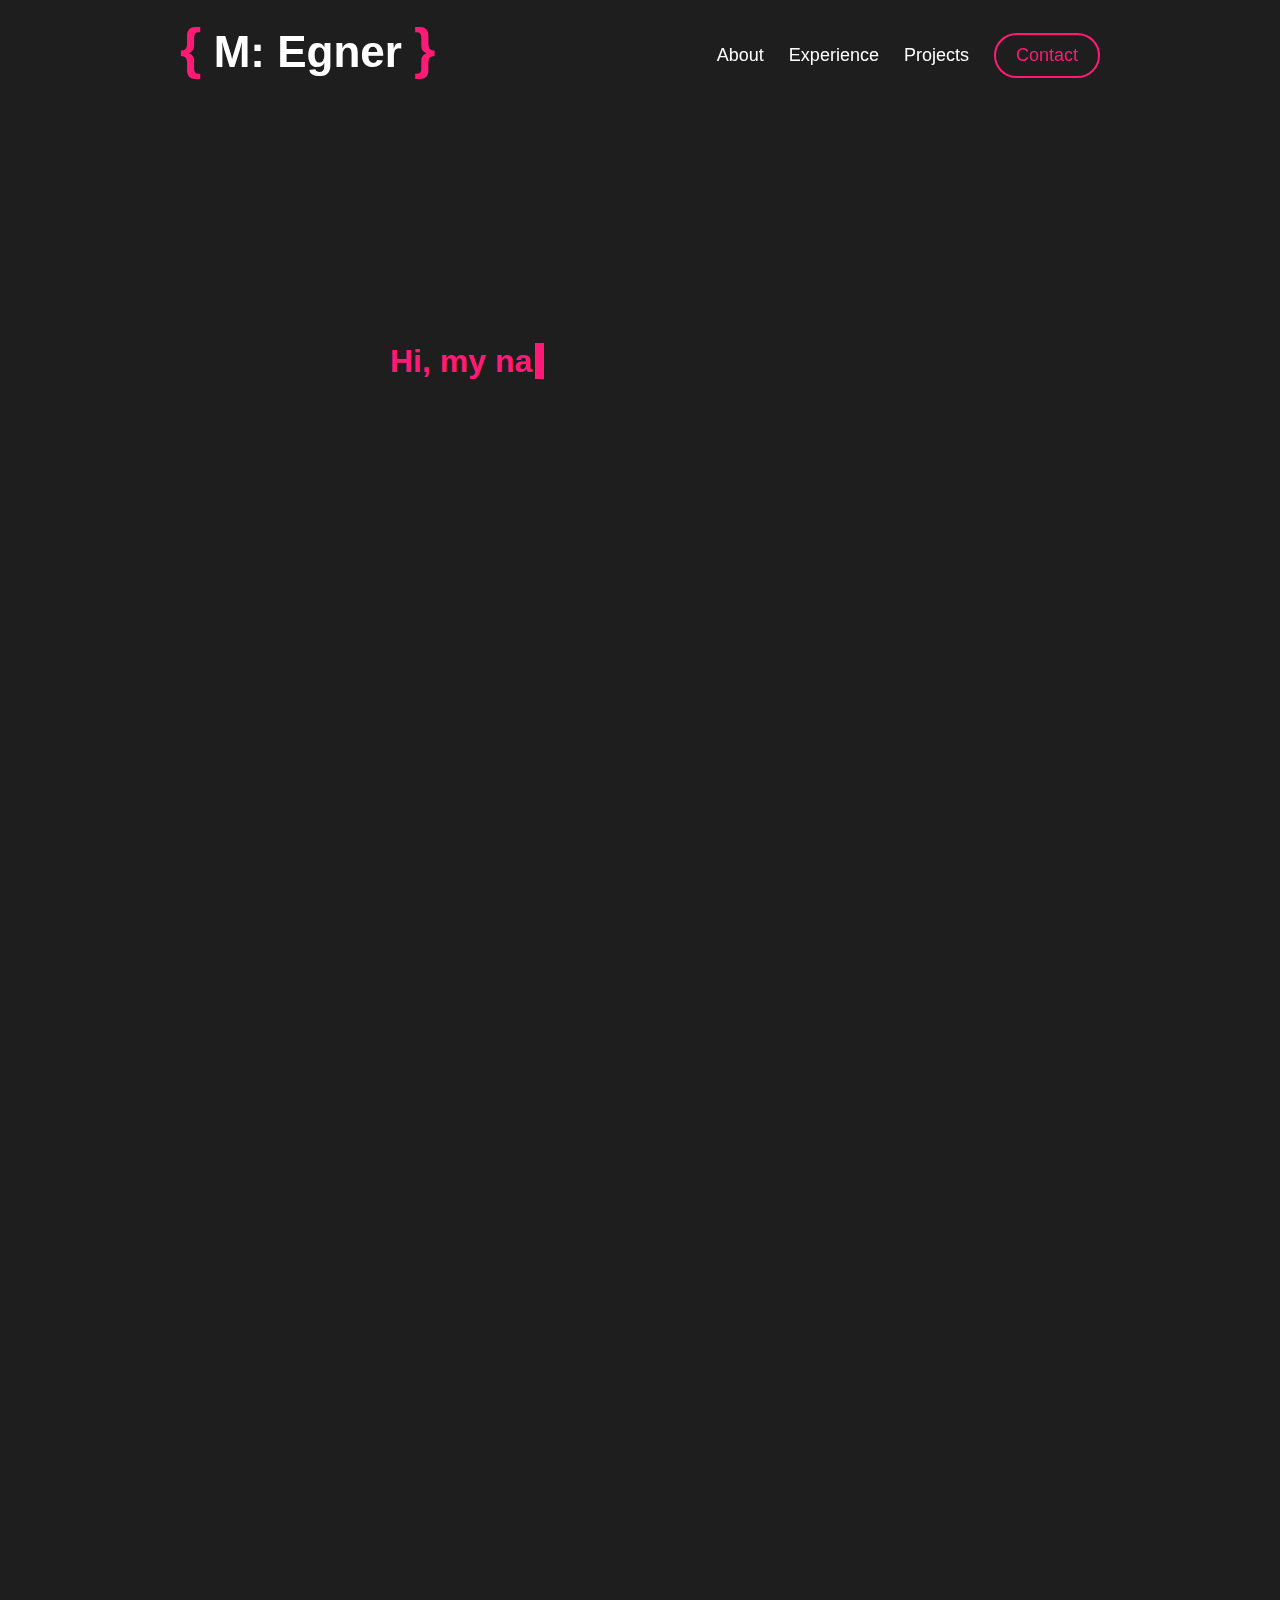
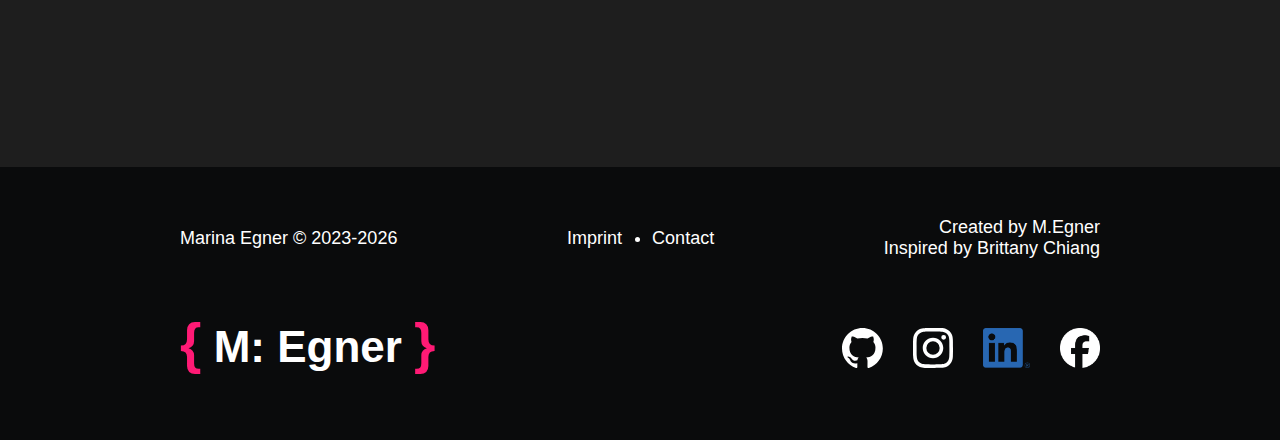
<file: index.html>
<!DOCTYPE html>
<html lang="en">
	<head>
		<meta charset="UTF-8" />
		<meta http-equiv="X-UA-Compatible" content="IE=edge" />
		<meta name="viewport" content="width=device-width, initial-scale=1.0" />
		<meta name="description" content="Website of Marina Egner" />
		<meta name="keywords" content="Marina Egner, Portfolio, CV" />
		<meta name="author" content="Marina Egner" />

		<title>Marina Egner</title>
		<link href="style/styles.css" rel="stylesheet" />
		<link
			rel="icon"
			href="images/SheepLogoV4GrauTransparent.png"
			type="image/png"
		/>
		<link
			rel="icon"
			href="images/SheepLogoV4GrauTransparent.svg"
			type="image/png"
		/>
		<script type="module" src="js/app.js"></script>
	</head>
	<body>
		<div class="header-container flex-column">
			<header id="nav-bar" class="flex-space-center">
				<div class="logo-container">
					<a class="logo-link" href="https://marina-egner.sheepcs.de">
						<h2 class="logo-text">
							<span class="logo-brace">&lbrace;</span> M: Egner
							<span class="logo-brace">&rbrace;</span>
						</h2>
					</a>
				</div>
				<nav id="main-nav" class="flex-space-center">
					<a class="nav-link" href="#about">About</a>
					<a class="nav-link" href="#experience">Experience</a>
					<a class="nav-link" href="#projects">Projects</a>
					<a class="default-btn accent-btn" href="#contact">Contact</a>
				</nav>
			</header>
			<div class="headline flex-column">
				<h1 class="headline-title">
					<span
						id="headline-dynamic-accent"
						class="headline-dynamic"
						data-text="Hi, my name is"
					></span
					><span class="headline-blink">&nbsp;</span><br />
					<span class="headline-dynamic" data-text="Marina Egner."></span
					><span class="headline-blink hidden">&nbsp;</span>
				</h1>
				<span class="headline-quote"
					><span
						class="headline-dynamic"
						data-text="I love to build things on the web."
					></span
					><span class="headline-blink hidden">&nbsp;</span></span
				>
			</div>
		</div>

		<main class="flex-column flex-space-center">
			<a class="anchor" id="about"></a>
			<section class="reveal flex-column">
				<div class="article-heading">
					<h2>About me</h2>
					<hr />
				</div>
				<article class="flex-column">
					<p>
						Programming and problem solving has always somehow accompanied my
						life, both privately and professionally. Probably around of 2008, I
						started to create my first batch scripts and I gained my first
						experience in the web by exploring the code of web pages. Beginning
						in 2010 I started to become a electrician in building automation
						where I could build up a great knowledge in programming PLC's and
						micro-controllers. In 2013 I decided to try my hand at creating
						<a href="https://old.mch-huelben.de" target="_blank"
							>my first website for a club</a
						>
						and slowly I tumbled head first into the rabbit hole of coding and
						development. However back then my love for web development had not
						fully developed.
					</p>
					<p>
						Fast-forward to 2019, on my
						<a href="#experience">job in tech support</a>, I had the opportunity
						to again focus on web based technologies, while creating software
						components and extension for some products of our company. And it
						should not take long until I was fully in love with it. So, I
						started to dig in deeper and gain experience by creating some little
						front-end, back-end and web based desktop applications.
					</p>
					<p>
						In 2024 I had to search for new opportunities, because my company
						had to close down the location where I worked. So I decided to take
						the chance and start with a new chapter in my life in the field of
						web development. As this seems to be the right way, based on my
						experience and my passion for it and also in terms of personal
						development.
					</p>
					<p>Here are a few technologies I've been working with recently:</p>
					<div class="tech-stack-container">
						<ul>
							<li>
								<a
									href="https://www.google.com/search?q=JavaScript"
									target="_blank"
									>JavaScript (ES6+)</a
								>
							</li>
							<li>
								<a
									href="https://www.google.com/search?q=TypeScript"
									target="_blank"
									>TypeScript</a
								>
							</li>
							<li>
								<a
									href="https://www.google.com/search?q=node.js"
									target="_blank"
									>Node.js</a
								>
							</li>
							<li>
								<a href="https://www.google.com/search?q=express.js"
									>Express.js</a
								>
							</li>
						</ul>
						<ul>
							<li>
								<a href="https://www.google.com/search?q=vuejs" target="_blank"
									>Vue</a
								>
							</li>
							<li>
								<a
									href="https://www.google.com/search?q=Pinia+vuejs"
									target="_blank"
									>Vuex/Pinia</a
								>
							</li>
							<li>
								<a
									href="https://www.google.com/search?q=Electron.js"
									target="_blank"
									>Electron.js</a
								>
							</li>
							<li>
								<a href="https://www.google.com/search?q=SQL" target="_blank"
									>SQL</a
								>
							</li>
						</ul>
					</div>
				</article>
			</section>

			<a class="anchor" id="experience"></a>
			<section class="flex-column reveal">
				<div class="article-heading">
					<h2>Where I've Worked</h2>
					<hr />
				</div>
				<article class="flex-column reveal">
					<h3>
						Backend Software Developer
						<a href="https://www.pickware.com/" target="_blank"
							>@ Pickware GmbH</a
						>
					</h3>
					<div class="experience-container">
						<span class="experience-date">May 2024 - October 2024</span>
						<ul class="experience-text">
							<li>
								I developed new features for the Pickware ERP sytem for the Shopware 6 platform.
							</li>
							<li>
								I worked with my colleagues in an active exchange in discussion, conception and review processes.
							</li>
							<li>
								I extended and maintained the CI and release pipeline.
							</li>
						</ul>
					</div>
				</article>

				<article class="flex-column reveal">
					<h3>
						Experienced Tech Support Professional
						<a href="https://www.saia-pcd.com/" target="_blank"
							>@ SBC Deutschland GmbH</a
						>
					</h3>
					<div class="experience-container">
						<span class="experience-date">July 2020 - April 2024</span>
						<ul class="experience-text">
							<li>
								I analyzed complex hardware and software problems, developed
								approaches to solutions and, if necessary, involved the
								development or product management.
							</li>
							<li>
								I supported the development department in the escalation
								process on troubleshooting and feature requests.
							</li>
							<li>
								I designed and developed additional customer-specific
								software solutions and extensions to existing products.
							</li>
						</ul>
					</div>
				</article>

				<article class="flex-column reveal">
					<h3>
						Technical Support Specialist
						<a href="https://www.saia-pcd.com/" target="_blank"
							>@ SBC Deutschland GmbH</a
						>
					</h3>
					<div class="experience-container">
						<span class="experience-date">July 2019 - June 2020</span>
						<ul class="experience-text">
							<li>
								I analyzed hardware and software problems, developed
								approaches to solutions and, if necessary, involved colleagues.
							</li>
							<li>
								I am auto-didactically familiarizing myself with new subject
								areas in order to be able to better analyze, evaluate and solve
								problems.
							</li>
							<li>
								I hold training courses to familiarize customers with
								software tools.
							</li>
						</ul>
					</div>
				</article>

				<article class="flex-column reveal">
					<h3>
						Electrician / PLC-Programmer
						<a href="https://schaefer-anlagentechnik.de/" target="_blank"
							>@ Schäfer Anlagentechnik GmbH</a
						>
					</h3>
					<div class="experience-container">
						<span class="experience-date">February 2014 - June 2019</span>
						<ul class="experience-text">
							<li>
								I manage complete projects and accompany them from the
								planning phase to the finished system.
							</li>
							<li>
								I created project-specific software for the control,
								regulation and visualization of systems.
							</li>
							<li>
								I had to look after existing systems with maintenance, expansion
								or in error analysis.
							</li>
						</ul>
					</div>
				</article>

				<article class="flex-column reveal">
					<h3>
						Education as electrician for automation
						<a href="https://schaefer-anlagentechnik.de/" target="_blank"
							>@ Schäfer Anlagentechnik GmbH</a
						>
					</h3>
					<div class="experience-container">
						<span class="experience-date">August 2010 - February 2014</span>
						<ul class="experience-text">
							<li>I learned the fundamentals of electrical engineering.</li>
							<li>
								I learned the fundamentals on the hardware and the programming of PLC-controls.
							</li>
						</ul>
					</div>
				</article>
			</section>

			<a class="anchor" id="projects"></a>
			<section class="flex-column reveal">
				<div class="article-heading">
					<h2>Some Things I've Built</h2>
					<hr />
				</div>

				<article class="flex-column reveal">
					<div class="project-header-container">
						<h3>
							Redesign of the Website from MCH
							<span class="accent-color">@ My Own</span>
						</h3>
						<a
							href="https://github.com/SheepCreativeSoftware/mch-huelben-website"
							target="_blank"
							>Code <span class="accent-color">@ GitHub</span></a
						>
					</div>
					<div class="project-body-container">
						<div class="projects-content-container">
							<span class="projects-date">November 2023 - Today</span>
							<img src="images/mch-website.jpeg" alt="mch website preview" />
						</div>
						<div class="projects-content-container">
							<span
								><a
									href="https://www.google.com/search?q=TypeScript"
									target="_blank"
									>TypeScript</a
								>
								-
								<a
									href="https://www.google.com/search?q=node.js"
									target="_blank"
									>Node.js</a
								>
								-
								<a
									href="https://www.google.com/search?q=express.js"
									target="_blank"
									>Express.js</a
								>
								-
								<a href="https://www.google.com/search?q=API" target="_blank"
									>API</a
								>
								-
								<a
									href="https://www.google.com/search?q=Vue+Pinia"
									target="_blank"
									>Vue/Pinia</a
								>
								-
								<a href="https://www.google.com/search?q=SQL" target="_blank"
									>SQL</a
								></span
							>
							<p>
								This project is focused on a complete redesign of the website
								from
								<a href="https://mch-huelben.de" target="_blank"
									>mch-huelben.de</a
								>, which I made with PHP back in 2013. The site was no longer
								state of the art and the idea was to level up this project using
								lot of skills I gain over time and also exploring new ones.<br />
								<br />
								This project runs on a
								<a href="https://www.google.com/search?q=nodejs+expressjs"
									>node/express HTTP server</a
								>
								with a
								<a href="https://www.google.com/search?q=mariadb"
									>MariaDB Database</a
								>
								using
								<a href="https://www.google.com/search?q=typeorm">typeorm</a>.
								Site rendering is done using
								<a href="https://www.google.com/search?q=vuejs">Vue 3</a> and
								<a href="https://www.google.com/search?q=pinia+vuejs">Pinia</a>.
								The project is fully able to render on server side and is able
								to hydrate the rendering state and render additional
								pages/content directly on client side. This overall improves the
								performance by a lot, makes it light weight and can also be
								easily used for administration purposes.<br />
								<br />
								So I created accidentally a little SSR/CSR SPA framework.
							</p>
						</div>
					</div>
				</article>

				<article class="flex-column reveal">
					<div class="project-header-container">
						<h3>readlines-iconv <span class="accent-color">@ My Own</span></h3>
						<a
							href="https://github.com/SheepCreativeSoftware/readlines-iconv"
							target="_blank"
							>Code <span class="accent-color">@ GitHub</span></a
						>
					</div>
					<div class="project-body-container">
						<div class="projects-content-container">
							<span class="projects-date">December 2023 - January 2024</span>
							<img src="images/readlines-iconv.jpeg" alt="readlines-iconv" />
						</div>
						<div class="projects-content-container">
							<span
								><a
									href="https://www.google.com/search?q=JavaScript"
									target="_blank"
									>JavaScript</a
								>
								-
								<a
									href="https://www.google.com/search?q=TypeScript"
									target="_blank"
									>TypeScript</a
								>
								-
								<a
									href="https://www.google.com/search?q=node.js"
									target="_blank"
									>Node.js</a
								>
								-
								<a href="https://www.google.com/search?q=NPM" target="_blank"
									>NPM</a
								></span
							>
							<p>
								I had to read in multiple files with various encodings, fast and
								easily - So I came up with my own solution.<br />
								<br />
								A small little npm module that is able to read files line by
								line synchronously or asynchronously. It includes per default a
								evaluation of the end of line character of the file (CRLF, LF,
								CR) and supports a lot of possible encodings thankfully to the
								integrated iconv-lite module. It makes use of the JavaScript
								Iterator Protocol to conveniently deliver line by line.
							</p>
						</div>
					</div>
				</article>

				<article class="flex-column reveal">
					<div class="project-header-container">
						<h3>n4-simple-build <span class="accent-color">@ My Own</span></h3>
						<a
							href="https://github.com/SheepCreativeSoftware/n4-simple-build"
							target="_blank"
							>Code <span class="accent-color">@ GitHub</span></a
						>
					</div>
					<div class="project-body-container">
						<div class="projects-content-container">
							<span class="projects-date">May 2023 - January 2024</span>
							<img src="images/n4-simple-build.png" alt="n4-simple-build" />
						</div>
						<div class="projects-content-container">
							<span
								><a
									href="https://www.google.com/search?q=JavaScript"
									target="_blank"
									>JavaScript</a
								>
								-
								<a
									href="https://www.google.com/search?q=TypeScript"
									target="_blank"
									>TypeScript</a
								>
								-
								<a
									href="https://www.google.com/search?q=node.js"
									target="_blank"
									>Node.js</a
								>
								-
								<a href="https://www.google.com/search?q=NPM" target="_blank"
									>NPM</a
								>
								-
								<a
									href="https://www.google.com/search?q=Niagara%20Supervisor"
									target="_blank"
									>Niagara Supervisor</a
								></span
							>
							<p>
								Node.JS/NPM-module to build simple N4 Framework modules via CLI.
								The goal was that it is simple to use without the need for an
								IDE or lots of deeper experience with Java or N4. For simple
								resource modules which do not need java files or which not
								require a java compiler.<br />
								<br />
								It is also able to extract original (english) lexicon files
								(language specific text files) from N4 java modules and can
								create CSV-files for translation into different languages. It
								can re-import translated CSV-files for building simple Lexicon
								modules for N4.
							</p>
						</div>
					</div>
				</article>

				<article class="flex-column reveal">
					<div class="project-header-container">
						<h3>
							Change Version Toolkit
							<span class="accent-color">@ SBC Deutschland GmbH</span>
						</h3>
					</div>
					<div class="project-body-container">
						<div class="projects-content-container">
							<span class="projects-date">January 2023 - February 2024</span>
							<img
								src="images/change-version-toolkit.jpg"
								alt="n4-simple-build"
							/>
						</div>
						<div class="projects-content-container">
							<span
								><a
									href="https://www.google.com/search?q=JavaScript"
									target="_blank"
									>JavaScript</a
								>
								-
								<a
									href="https://www.google.com/search?q=TypeScript"
									target="_blank"
									>TypeScript</a
								>
								-
								<a
									href="https://www.google.com/search?q=electron.js"
									target="_blank"
									>Electron.js</a
								>
								-
								<a
									href="https://www.google.com/search?q=node.js"
									target="_blank"
									>Node.js</a
								>
								-
								<a
									href="https://www.google.com/search?q=Niagara%20Supervisor"
									target="_blank"
									>Niagara Supervisor</a
								></span
							>
							<p>
								A small and simple Electron.js based desktop application
								designed to switch and manage different versions of N4. In
								engineering with N4 it is often necessary to switch between
								different versions and to access different tools, folders and
								settings of N4. This application is designed to easily support
								the handling of N4 in different versions.<br />
								<br />
								It can install/uninstall, detect, monitor and manage the state
								of the Windows based service daemon for different versions and
								installations. It features hotkeys for the most commonly used
								features and directories. It also features an supportive and
								easy way to adjust the heap of the Java runtime of N4 which is
								always specifically necessary depending on the project and
								available resources.
							</p>
						</div>
					</div>
				</article>

				<article class="flex-column reveal">
					<div class="project-header-container">
						<h3>
							Enhanced Web Viewer
							<span class="accent-color">@ SBC Deutschland GmbH</span>
						</h3>
					</div>
					<div class="project-body-container">
						<div class="projects-content-container">
							<span class="projects-date">December 2022 - February 2024</span>
							<img src="images/enhanced-web-viewer.png" alt="n4-simple-build" />
						</div>
						<div class="projects-content-container">
							<span
								><a
									href="https://www.google.com/search?q=JavaScript"
									target="_blank"
									>JavaScript</a
								>
								-
								<a
									href="https://www.google.com/search?q=TypeScript"
									target="_blank"
									>TypeScript</a
								>
								-
								<a
									href="https://www.google.com/search?q=electron.js"
									target="_blank"
									>Electron.js</a
								>
								-
								<a
									href="https://www.google.com/search?q=node.js"
									target="_blank"
									>Node.js</a
								>
								-
								<a href="https://www.google.com/search?q=HTTP" target="_blank"
									>HTTP</a
								></span
							>
							<p>
								Electron.js based desktop application for Windows and Linux. It
								is designed to act like a browser with additional functionality.
								It is manly designed to manage and visualize the web-based
								application of SBC's PLC-Controllers. There are limited
								possibilities on older PLC-Platform which required a client side
								app which could handle some functionality over different
								origins. <br />
								It can interact with that application to store specific
								persistent data between sessions and to share such data between
								different PLC-Controllers, to enhance the overall functionality.
								It has a additional alarming functionality (visual and
								acoustic), to inform the user in case something is wrong on the
								plant. It is capable for caching sessions which heavily reduces
								loading times over slow Ethernet connections.
							</p>
						</div>
					</div>
				</article>

				<article class="flex-column reveal">
					<div class="project-header-container">
						<h3>
							Advanced Menu
							<span class="accent-color">@ SBC Deutschland GmbH</span>
						</h3>
					</div>
					<div class="project-body-container">
						<div class="projects-content-container">
							<span class="projects-date">December 2019 - March 2024</span>
							<img src="images/advanced-menu.png" alt="n4-simple-build" />
						</div>
						<div class="projects-content-container">
							<span
								><a
									href="https://www.google.com/search?q=JavaScript"
									target="_blank"
									>JavaScript</a
								>
								-
								<a
									href="https://www.google.com/search?q=TypeScript"
									target="_blank"
									>TypeScript</a
								>
								-
								<a
									href="https://www.google.com/search?q=Niagara%20Supervisor"
									target="_blank"
									>Niagara Supervisor</a
								>
								-
								<a
									href="https://www.google.com/search?q=Handlebars"
									target="_blank"
									>Handlebars</a
								>
								-
								<a href="https://www.google.com/search?q=JSON" target="_blank"
									>JSON</a
								></span
							>
							<p>
								Is a fully customizable and dynamic frontend dashboard with an
								integrated customizable menu. <br />
								<br />
								It is possible to open up any possible view from within N4
								inside of the main frame of the Advanced Menu. The Advanced Menu
								can connect to different data APIs from N4 to show up alarm
								information, specific boolean or numeric data information and
								weather information (e.g. using 3rd party APIs). The Advanced
								Menu features a configurator tool to easily configurate the full
								functionality using JSON. <br />
								<br />
								Parts of the configuration and the language of the Advanced Menu
								can be differently configured for each user. The Advanced Menu
								also has a fully configurable theme for different brandings in
								dark and light mode.
							</p>
						</div>
					</div>
				</article>
			</section>

			<a class="anchor" id="contact"></a>
			<section class="flex-column reveal">
				<div class="article-heading">
					<h2>Get In Touch</h2>
					<hr />
				</div>
				<article class="flex-column flex-space-center">
					<p class="text-center">
						Although I'm
						<span class="accent-color"
							>currently looking for new opportunities</span
						>, my inbox is always open. Whether you have a question or just want
						to say hi, I'll try my best to get back to you!
					</p>
					<a
						class="default-btn accent-btn"
						href="mailto:marinafcegner@sheepcs.de"
						target="_blank"
						>Say Hello</a
					>
				</article>
			</section>
		</main>

		<footer>
			<nav class="flex-space-center">
				<span id="copyright">Marina Egner &copy; 2023</span>
				<ul>
					<li><a href="imprint.html">Imprint</a></li>
					<li>
						<a href="mailto:marinafcegner@sheepcs.de" target="_blank"
							>Contact</a
						>
					</li>
				</ul>
				<span id="created-by">
					Created by M.Egner<br />
					Inspired by
					<a href="https://v4.brittanychiang.com/" target="_blank"
						>Brittany Chiang</a
					>
				</span>
			</nav>
			<div class="logo-container">
				<a
					class="logo-link"
					href="https://marina-egner.sheepcs.de"
					target="_blank"
				>
					<h2 class="logo-text">
						<span class="logo-brace">&lbrace;</span> M: Egner
						<span class="logo-brace">&rbrace;</span>
					</h2>
				</a>
				<div class="social-container">
					<a href="https://github.com/magraina" target="_blank"
						><img class="social-logo" src="images/github.svg" alt="GitHub Logo"
					/></a>
					<a href="https://www.instagram.com/magraina/" target="_blank"
						><img
							class="social-logo"
							src="images/Instagram.svg"
							alt="Instagram Logo"
					/></a>
					<a
						href="https://www.linkedin.com/in/marina-egner-93193818a"
						target="_blank"
						><img
							class="social-logo"
							src="images/LinkedIn.png"
							alt="LinkedIn Logo"
					/></a>
					<a href="https://www.facebook.com/marina.egner.9/" target="_blank"
						><img
							class="social-logo"
							src="images/Facebook.png"
							alt="Facebook Logo"
					/></a>
				</div>
			</div>
		</footer>
	</body>
</html>
</file>
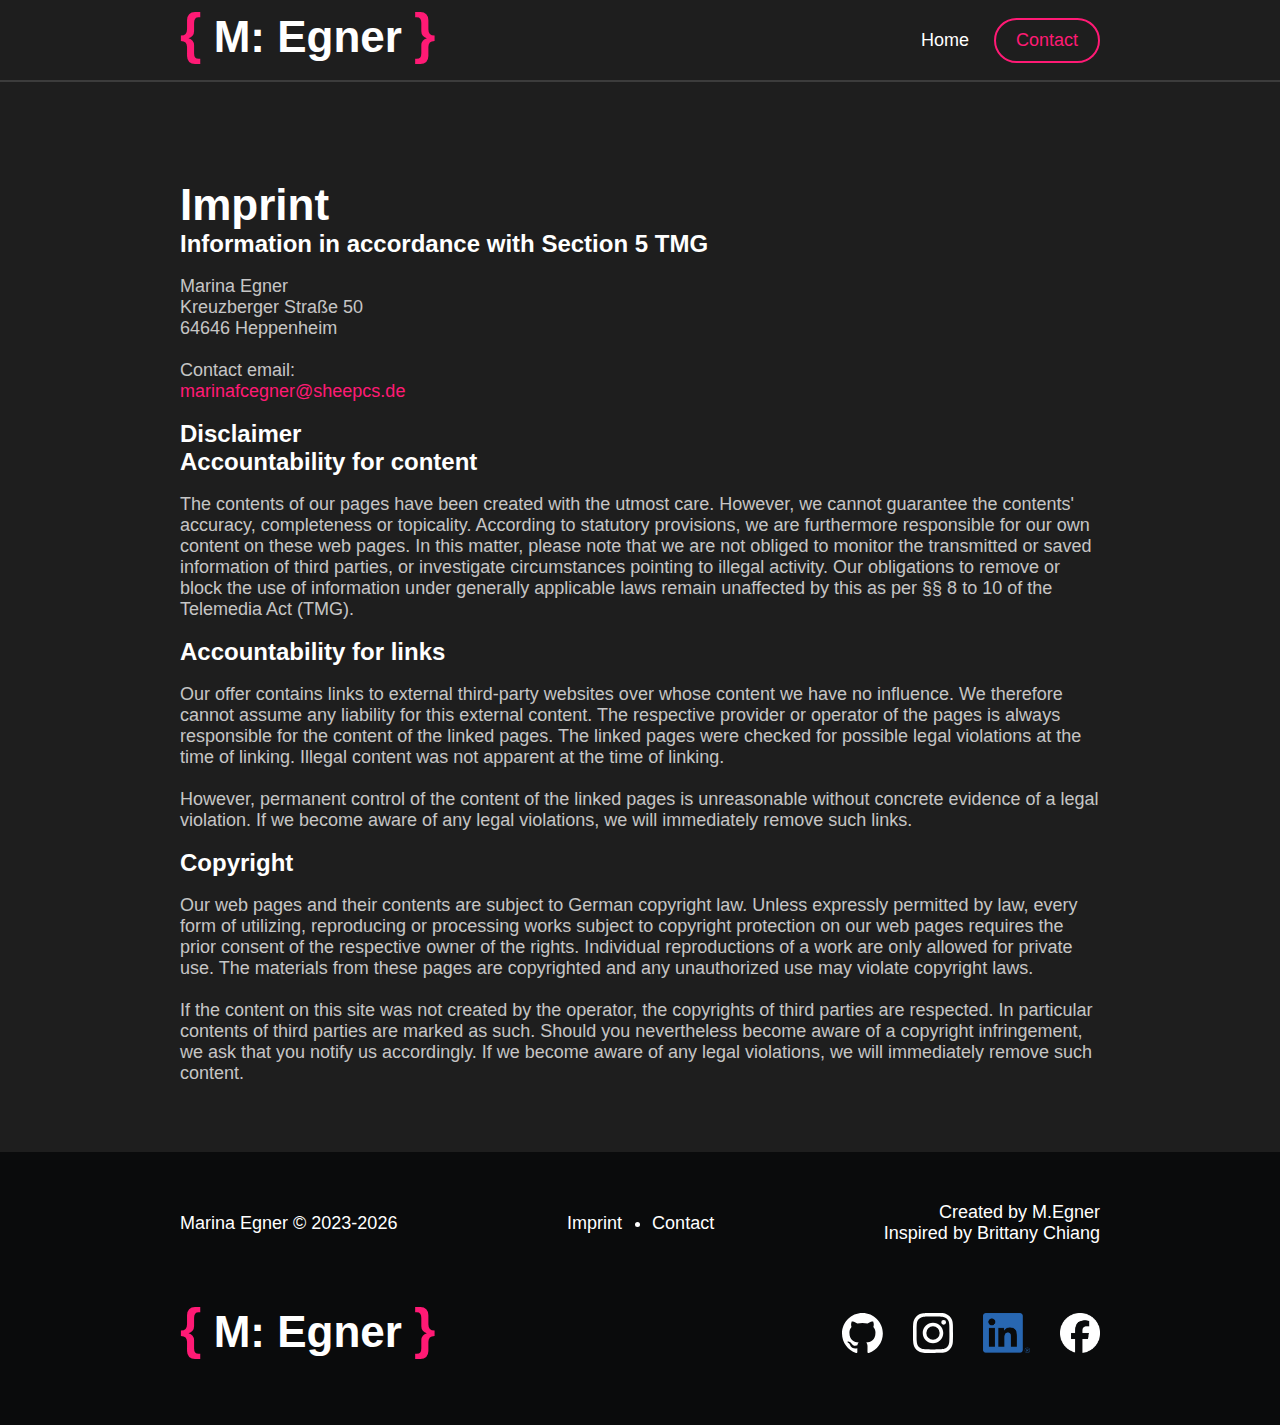
<file: imprint.html>
<!DOCTYPE html>
<html lang="en">
	<head>
		<meta charset="UTF-8" />
		<meta http-equiv="X-UA-Compatible" content="IE=edge" />
		<meta name="viewport" content="width=device-width, initial-scale=1.0" />
		<meta name="description" content="Imprint of Marina Egner" />
		<meta name="keywords" content="Marina Egner, Imprint" />
		<meta name="author" content="Marina Egner" />

		<title>Marina Egner - Imprint</title>
		<link href="style/styles.css" rel="stylesheet" />
		<link
			rel="icon"
			href="images/SheepLogoV4GrauTransparent.png"
			type="image/png"
		/>
		<link
			rel="icon"
			href="images/SheepLogoV4GrauTransparent.svg"
			type="image/png"
		/>
		<script type="module" src="js/app.js"></script>
	</head>
	<body>
		<div class="header-container not-start">
			<header id="nav-bar" class="not-start flex-space-center">
				<div class="logo-container">
					<a class="logo-link" href="https://marina-egner.sheepcs.de">
						<h2 class="logo-text">
							<span class="logo-brace">&lbrace;</span> M: Egner
							<span class="logo-brace">&rbrace;</span>
						</h2>
					</a>
				</div>
				<nav id="main-nav" class="flex-space-center">
					<a class="nav-link" href="/">Home</a>
					<a
						class="default-btn accent-btn"
						href="mailto:marinafcegner@sheepcs.de"
						>Contact</a
					>
				</nav>
			</header>
		</div>

		<div id="main">
			<main class="not-start flex-column flex-space-center">
				<h2>Imprint</h2>
				<div>
					<h3>Information in accordance with Section 5 TMG</h3>
					<p>
						Marina Egner<br />
						Kreuzberger Straße 50<br />
						64646 Heppenheim<br />
						<br />
						Contact email:<br />
						<a href="mailto:marinafcegner@sheepcs.de" target="_blank"
							>marinafcegner@sheepcs.de</a
						>
					</p>
				</div>
				<div>
					<h3>Disclaimer</h3>
					<h3>Accountability for content</h3>
					<p>
						The contents of our pages have been created with the utmost care.
						However, we cannot guarantee the contents' accuracy, completeness or
						topicality. According to statutory provisions, we are furthermore
						responsible for our own content on these web pages. In this matter,
						please note that we are not obliged to monitor the transmitted or
						saved information of third parties, or investigate circumstances
						pointing to illegal activity. Our obligations to remove or block the
						use of information under generally applicable laws remain unaffected
						by this as per §§ 8 to 10 of the Telemedia Act (TMG).
					</p>
				</div>
				<div>
					<h3>Accountability for links</h3>
					<p>
						Our offer contains links to external third-party websites over whose
						content we have no influence. We therefore cannot assume any
						liability for this external content. The respective provider or
						operator of the pages is always responsible for the content of the
						linked pages. The linked pages were checked for possible legal
						violations at the time of linking. Illegal content was not apparent
						at the time of linking.
						<br /><br />
						However, permanent control of the content of the linked pages is
						unreasonable without concrete evidence of a legal violation. If we
						become aware of any legal violations, we will immediately remove
						such links.
					</p>
				</div>
				<div>
					<h3>Copyright</h3>
					<p>
						Our web pages and their contents are subject to German copyright
						law. Unless expressly permitted by law, every form of utilizing,
						reproducing or processing works subject to copyright protection on
						our web pages requires the prior consent of the respective owner of
						the rights. Individual reproductions of a work are only allowed for
						private use. The materials from these pages are copyrighted and any
						unauthorized use may violate copyright laws.
						<br /><br />
						If the content on this site was not created by the operator, the
						copyrights of third parties are respected. In particular contents of
						third parties are marked as such. Should you nevertheless become
						aware of a copyright infringement, we ask that you notify us
						accordingly. If we become aware of any legal violations, we will
						immediately remove such content.
					</p>
				</div>
			</main>
		</div>

		<footer>
			<nav class="flex-space-center">
				<span id="copyright">Marina Egner &copy; 2023</span>
				<ul>
					<li><a href="imprint.html">Imprint</a></li>
					<li>
						<a href="mailto:marinafcegner@sheepcs.de" target="_blank"
							>Contact</a
						>
					</li>
				</ul>
				<span id="created-by">
					Created by M.Egner<br />
					Inspired by
					<a href="https://v4.brittanychiang.com/" target="_blank"
						>Brittany Chiang</a
					>
				</span>
			</nav>
			<div class="logo-container">
				<a class="logo-link" href="https://marina-egner.sheepcs.de">
					<h2 class="logo-text">
						<span class="logo-brace">&lbrace;</span> M: Egner
						<span class="logo-brace">&rbrace;</span>
					</h2>
				</a>
				<div class="social-container">
					<a href="https://github.com/magraina" target="_blank"
						><img class="social-logo" src="images/github.svg" alt="GitHub Logo"
					/></a>
					<a href="https://www.instagram.com/magraina/" target="_blank"
						><img
							class="social-logo"
							src="images/Instagram.svg"
							alt="Instagram Logo"
					/></a>
					<a
						href="https://www.linkedin.com/in/marina-egner-93193818a"
						target="_blank"
						><img
							class="social-logo"
							src="images/LinkedIn.png"
							alt="LinkedIn Logo"
					/></a>
					<a href="https://www.facebook.com/marina.egner.9/" target="_blank"
						><img
							class="social-logo"
							src="images/Facebook.png"
							alt="Facebook Logo"
					/></a>
				</div>
			</div>
		</footer>
	</body>
</html>
</file>
<file: style/styles.css>
:root {
	--font-sans: -apple-system, BlinkMacSystemFont, "Segoe UI", "Roboto", "Oxygen",
		"Ubuntu", "Cantarell", "Fira Sans", "Droid Sans", "Helvetica Neue",
		sans-serif;

	--color-background: #1e1e1e;
	--color-beyond-dark: #ffffff;
	--accent-color: #ff1a75;
	--footer-background: #0a0b0c;
	--article-text: #ffffffbf;
	--boarder-decent-color: #474747bb;

	--min-side-padding: 180px;
}

/************************************************
 * Main elements definition
 ************************************************/

html,
body {
	font-family: var(--font-sans);
	font-size: 18px;
	font-weight: normal;
	margin: 0;
	background-color: var(--color-background);
	color: var(--color-beyond-dark);
	overflow: hidden;
	display: flex;
	flex-direction: column;
	justify-content: space-between;
	min-height: 100vh;
	overflow-y: auto;
	scroll-behavior: smooth;
}

h1 {
	margin-block: 0;
	font-weight: bold;
	font-size: 56px;
}

h2 {
	margin-block: 0;
	font-weight: bold;
	font-size: 44px;
	text-wrap: nowrap;
}

h3 {
	margin-block: 0;
	font-weight: bold;
	font-size: 24px;
}

p {
	font-family: var(--font-sans);
	font-size: 18px;
	color: var(--article-text);
}

a,
a:visited {
	color: var(--accent-color);
	text-decoration: none;
}

a:hover {
	text-decoration: underline;
}

.default-btn {
	font-weight: 500;
	padding: 10px 20px;
	border-radius: 30px;
	display: inline-flex;
	align-items: center;
	justify-content: center;
}

.accent-btn {
	color: var(--accent-color) !important;
	background-color: #ffffff00;
	border: 2px solid var(--accent-color);
}

.disabled {
	display: none;
}

.accent-color {
	color: var(--accent-color);
}

ul {
	margin: 0;
	list-style: none;
	padding-left: 0px;
	padding-right: 84px;
}

li {
	display: flex;
	padding-left: 6px;
}

li::before {
	content: "▹";
	position: relative;
	left: -10px;
	color: var(--accent-color);
}

.reveal {
	position: relative;
	transform: translateY(150px);
	opacity: 0;
	transition: 2s all ease;
}

.reveal.active {
	transform: translateY(0);
	opacity: 1;
}

.anchor {
	display: block;
	position: relative;
	top: -100px;
	visibility: hidden;
}
.flex-row {
	display: flex;
}

.flex-column {
	display: flex;
	flex-direction: column;
}

.flex-space-center {
	display: flex;
	justify-content: space-between;
	align-items: center;
}

/************************************************
 * Header definition
 ************************************************/

.header-container {
	width: calc(100% - var(--min-side-padding) - var(--min-side-padding));
	height: 100vh;
	padding: 0 var(--min-side-padding);
	justify-content: flex-start;
}

.header-container.not-start {
	height: 20vh;
}

header {
	position: fixed;
	top: 0;
	left: 0;
	padding: 0 var(--min-side-padding);
	height: 110px;
	width: calc(100% - var(--min-side-padding) - var(--min-side-padding));
	margin: 0 auto;
	transition: background-color 1s;
	transition: height 1s;
	z-index: 1;
}

header a,
header a:visited {
	color: var(--color-beyond-dark);
	height: inherit;
}

header.nav-on-scroll,
header.not-start {
	background-color: var(--color-background);
	height: 80px;
	border-bottom: 2px solid var(--boarder-decent-color);
}

.logo-container {
	display: flex;
	align-items: center;
	gap: 20px;
}

.logo-link,
.logo-link:visited,
.logo-link:hover,
.logo-link:hover:focus {
	text-decoration: none;
}

.logo-text {
	font-size: 44px;
	color: var(--color-beyond-dark);
	margin-bottom: 15px;
}

.logo-brace {
	color: var(--accent-color);
	font-size: 1.25em;
}

header nav {
	font-weight: 500;
	gap: 25px;
}

.headline {
	flex: 1;
	justify-content: center;
	align-items: flex-start;
	margin: auto;
	padding-bottom: 10vh;
}

.headline-title {
	font-size: 64px;
}

#headline-dynamic-accent,
#headline-dynamic-accent + .headline-blink {
	color: var(--accent-color);
	font-size: 32px;
}

#headline-dynamic-accent + .headline-blink {
	background-color: var(--accent-color);
}

.headline-quote {
	font-size: 32px;
	color: var(--article-text);
}

.headline-quote > .headline-blink {
	background-color: var(--article-text);
}

.headline-quote {
	width: 500px;
}

.headline-blink {
	animation: blinker 1s step-start infinite;
	background-color: var(--color-beyond-dark);
	font-size: 0.9em;
	margin-inline-start: 0.1em;
}

@keyframes blinker {
	50% {
		opacity: 0;
	}
}

.hidden {
	color: transparent !important;
	background-color: transparent !important;
}

.text-center {
	text-align: center;
}

/************************************************
 * main content
 ************************************************/

main {
	padding: 0 var(--min-side-padding);
	max-width: 1200px;
	margin: auto;
}

main.not-start {
	align-items: flex-start;
}

section {
	padding: 100px 75px;
	gap: 50px;
}

article {
	gap: 25px;
}

article h3 {
	align-self: flex-start;
}

.article-heading {
	display: flex;
	align-items: center;
	width: 100%;
}

.article-heading hr {
	border: 1px inset var(--accent-color);
	width: 100%;
	margin-left: 20px;
}

.tech-stack-container {
	display: flex;
}

.tech-stack-container a {
	color: var(--color-beyond-dark);
}

.experience-container {
	display: flex;
	justify-content: space-between;
	align-items: flex-start;
	gap: 25px;
}

.experience-date,
.projects-date {
	text-wrap: nowrap;
	width: 50%;
	color: var(--article-text);
}

.experience-text {
	padding-right: 0px;
	width: 100%;
}

article p {
	margin-block: 0 0;
}

#projects {
	padding-left: 0;
	padding-right: 0;
}

.project-header-container {
	display: flex;
	width: 100%;
	justify-content: space-between;
	border-bottom: 1px inset var(--boarder-decent-color);
}

.project-header-container a {
	color: var(--color-beyond-dark);
	font-size: 18px;
	align-self: flex-end;
}

.project-body-container {
	display: flex;
	gap: 25px;
}

.projects-content-container {
	display: flex;
	flex-direction: column;
	align-items: flex-start;
	gap: 25px;
	width: 60%;
}

.projects-content-container:last-child {
	width: fit-content;
}

.projects-content-container img {
	object-fit: contain;
	width: 100%;
	max-width: 435px;
}

#projects + section > article:nth-child(odd) > .project-header-container,
#projects + section > article:nth-child(odd) > .project-body-container {
	flex-direction: row-reverse;
}

#projects + section > article:nth-child(odd) .projects-date {
	align-self: flex-end;
	width: auto;
}

#contact > article {
	padding-left: var(--min-side-padding);
	padding-right: var(--min-side-padding);
	align-items: center;
}

#contact > .accent-btn {
	width: fit-content;
}

/************************************************
 * footer content
 ************************************************/

footer {
	font-weight: normal;
	width: calc(100% - var(--min-side-padding) - var(--min-side-padding));
	padding: 50px var(--min-side-padding);
	margin-top: 50px;
	background-color: var(--footer-background);
	display: flex;
	flex-direction: column;
	gap: 52px;
}

footer nav {
	width: 100%;
}

footer nav ul {
	display: flex;
	margin-block: 0;
	padding-inline: 0;
	justify-content: space-between;
	gap: 30px;
	list-style: disc;
}

footer nav ul li {
	display: list-item;
	padding-left: initial;
}

footer nav ul li::before {
	content: initial;
	position: initial;
	left: initial;
	color: initial;
}

footer a,
footer a:visited {
	color: var(--color-beyond-dark);
}

footer nav ul li:first-child {
	list-style-type: none;
}

.logo-container {
	display: flex;
	justify-content: space-between;
	align-items: center;
}

.social-container {
	display: flex;
	justify-content: space-between;
	align-items: center;
	gap: 30px;
}

.social-logo {
	height: 40px;
	object-fit: contain;
}

footer .logo {
	width: 100px;
	object-position: left;
}

#created-by {
	text-align: end;
}

/************************************************
 * Scrollbar
 ************************************************/

::-webkit-scrollbar {
	width: 10px;
}

::-webkit-scrollbar-track {
	background-color: #f1f1f1;
}

::-webkit-scrollbar-thumb {
	background-color: #888;
}

::-webkit-scrollbar-thumb:hover {
	background-color: #555;
}

/************************************************
 * Responsive on tablets
 ************************************************/

@media (max-width: 1200px) {
	:root {
		--min-side-padding: 80px;
	}
}

@media (max-width: 1024px) {
	:root {
		--min-side-padding: 50px;
	}
}

@media (max-width: 850px) {
	:root {
		--min-side-padding: 10px;
	}
	section {
		padding: 64px 0;
	}
	header.nav-on-scroll,
	header.not-start {
		height: 60px;
	}
}

@media (max-width: 800px) {
	#main-nav {
		display: none;
	}
	.projects-content-container {
		width: 90%;
	}
	.project-body-container {
		flex-direction: column;
		width: auto;
	}
	.project-body-container img {
		width: 80vw;
		max-width: 80vw;
	}
	#projects + section > article:nth-child(odd) > .project-header-container {
		flex-direction: row;
	}
	#projects + section > article:nth-child(odd) > .project-body-container {
		flex-direction: column;
	}
	#projects + section > article:nth-child(odd) .projects-date {
		align-self: unset;
	}
}

@media (max-width: 720px) {
	footer nav {
		flex-direction: column;
		gap: 10px;
	}
	footer .logo-link {
		display: none;
	}
	.social-container {
		justify-content: center;
		width: 100%;
	}
	.experience-container {
		flex-direction: column;
	}
}

/************************************************
 * Responsive on mobile
 ************************************************/

@media (max-width: 600px) {
	body {
		font-size: 16px;
	}
	h1 {
		font-size: 32px;
	}
	h2 {
		font-size: 24px;
	}
	h3 {
		font-size: 18px;
	}
	.headline-title {
		font-size: 44px;
	}
	.headline-quote {
		font-size: 18px;
	}
	header nav {
		font-size: 20px;
	}
	.logo-text {
		font-size: 32px;
		margin-bottom: 8px;
	}
}

@media (max-width: 500px) {
	.project-header-container,
	#projects + section > article:nth-child(odd) > .project-header-container {
		flex-direction: column;
	}
	article h3,
	.project-header-container a {
		align-self: unset;
	}
	ul {
		padding-right: 10px;
	}
}
</file>
